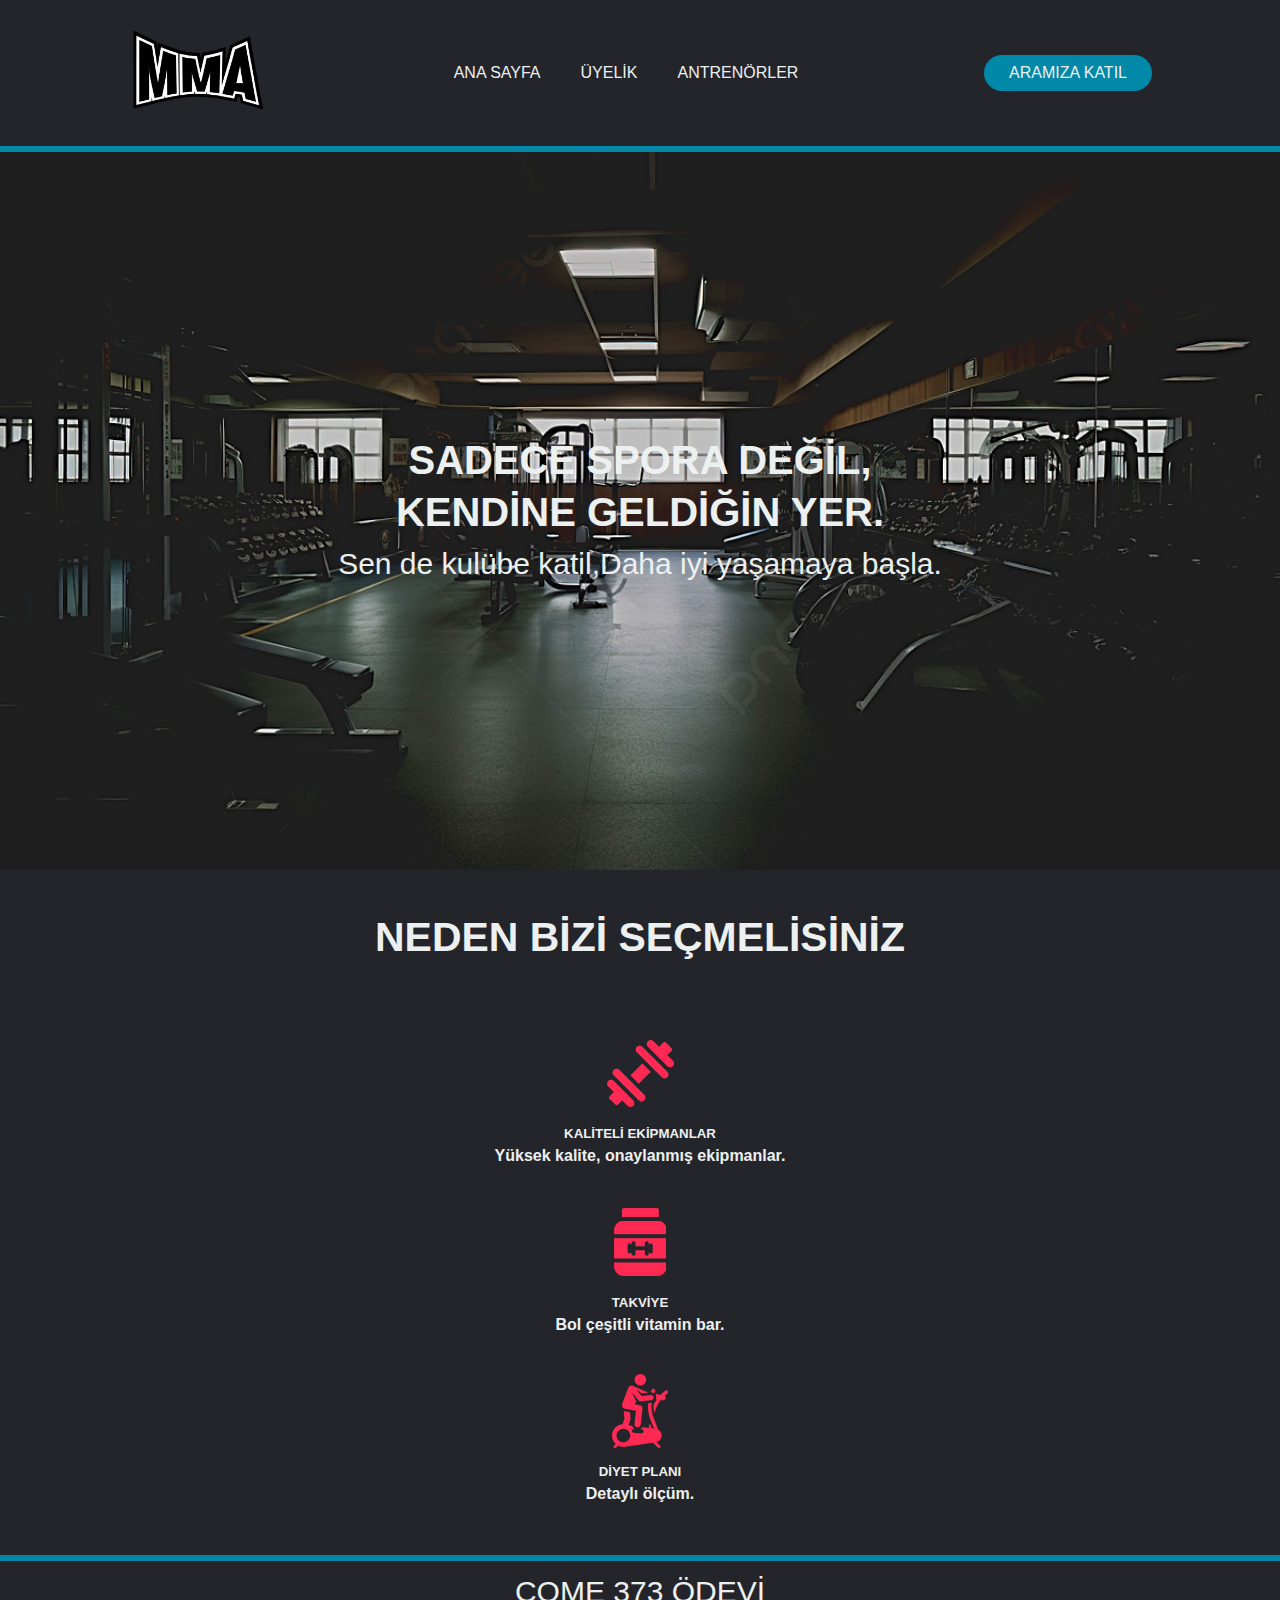
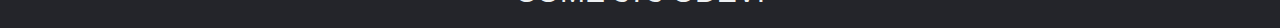
<file: ödev son/index.html>
<!DOCTYPE html>
<head>
<meta charset="utf-8">
<meta http-equiv="X-UA-Compatible" content="IE=edge">
<title> ANASAYFA | MMA </title> 
<meta name="description" content="">
<meta name="viewport" content="width=device-width, initial-scale=1.0">
<link rel="stylesheet" href="css/styles.css">
</head>
    <body>
        <header>
         <a href = 'index.html'><img class="logo" src="mma_PNG50.png" alt="logo"></a>
            <nav>
                <ul class="nav_links">
                    <li><a href='index.html'>ANA SAYFA</a> </li>
                    <li><a href='UYELIK.html'>ÜYELİK</a> </li>
                    <li><a href='antrenörler.html'>ANTRENÖRLER</a> </li>
                </ul>
            </nav>
            <a class="cta" href="aramızakatil.html"><button>ARAMIZA KATIL</button></a>
        </header>

<div class="container">

    <img src="images/slider1.jpg" alt="gym" style="width:100%" >


<div class="centered">
    <h1>SADECE SPORA DEĞİL,</h1>
    <h2>KENDİNE GELDİĞİN YER.</h2>
    <p1>Sen de kulübe katil,Daha iyi yaşamaya başla.</p1>
</div>
</div>


    <section class="nbs_section">
        <div class="container">
          <div class="heading_container">
            <h3>
              NEDEN BİZİ SEÇMELİSİNİZ
            </h3>
          </div>
    
          <div class="nbs_container ">
            <div class="row">
              <div class="nbs">
                <div class="box">
                  <div class="img-box">
                    <img src="images/nbs1.png" alt="">
                  </div>
                  <div class="detail-box">
                    <h5>
                      KALİTELİ EKİPMANLAR
                    </h5>
                    <p>
                      Yüksek kalite, onaylanmış ekipmanlar.
                    </p>
                  </div>
                </div>
              </div>
              <div class="nbs">
                <div class="box">
                  <div class="img-box">
                    <img src="images/nbs3.png" alt="">
                  </div>
                  <div class="detail-box">
                    <h5>
                       TAKVİYE
                    </h5>
                    <p>
                      Bol çeşitli vitamin bar.
                    </p>
                  </div>
                </div>
              </div>
              <div class="nbs">
                <div class="box">
                  <div class="img-box">
                    <img src="images/nbs2.png" alt="">
                  </div>
                  <div class="detail-box">
                    <h5>
                      DİYET PLANI
                    </h5>
                    <p>
                      Detaylı ölçüm.
                    </p>
                  </div>
                </div>
              </div>
            </div>
          </div>
        </div>
      </section>
    
        <footer>
            <p2>COME 373 ÖDEVİ</p2>
        </footer>

    </body>
</html>
</file>
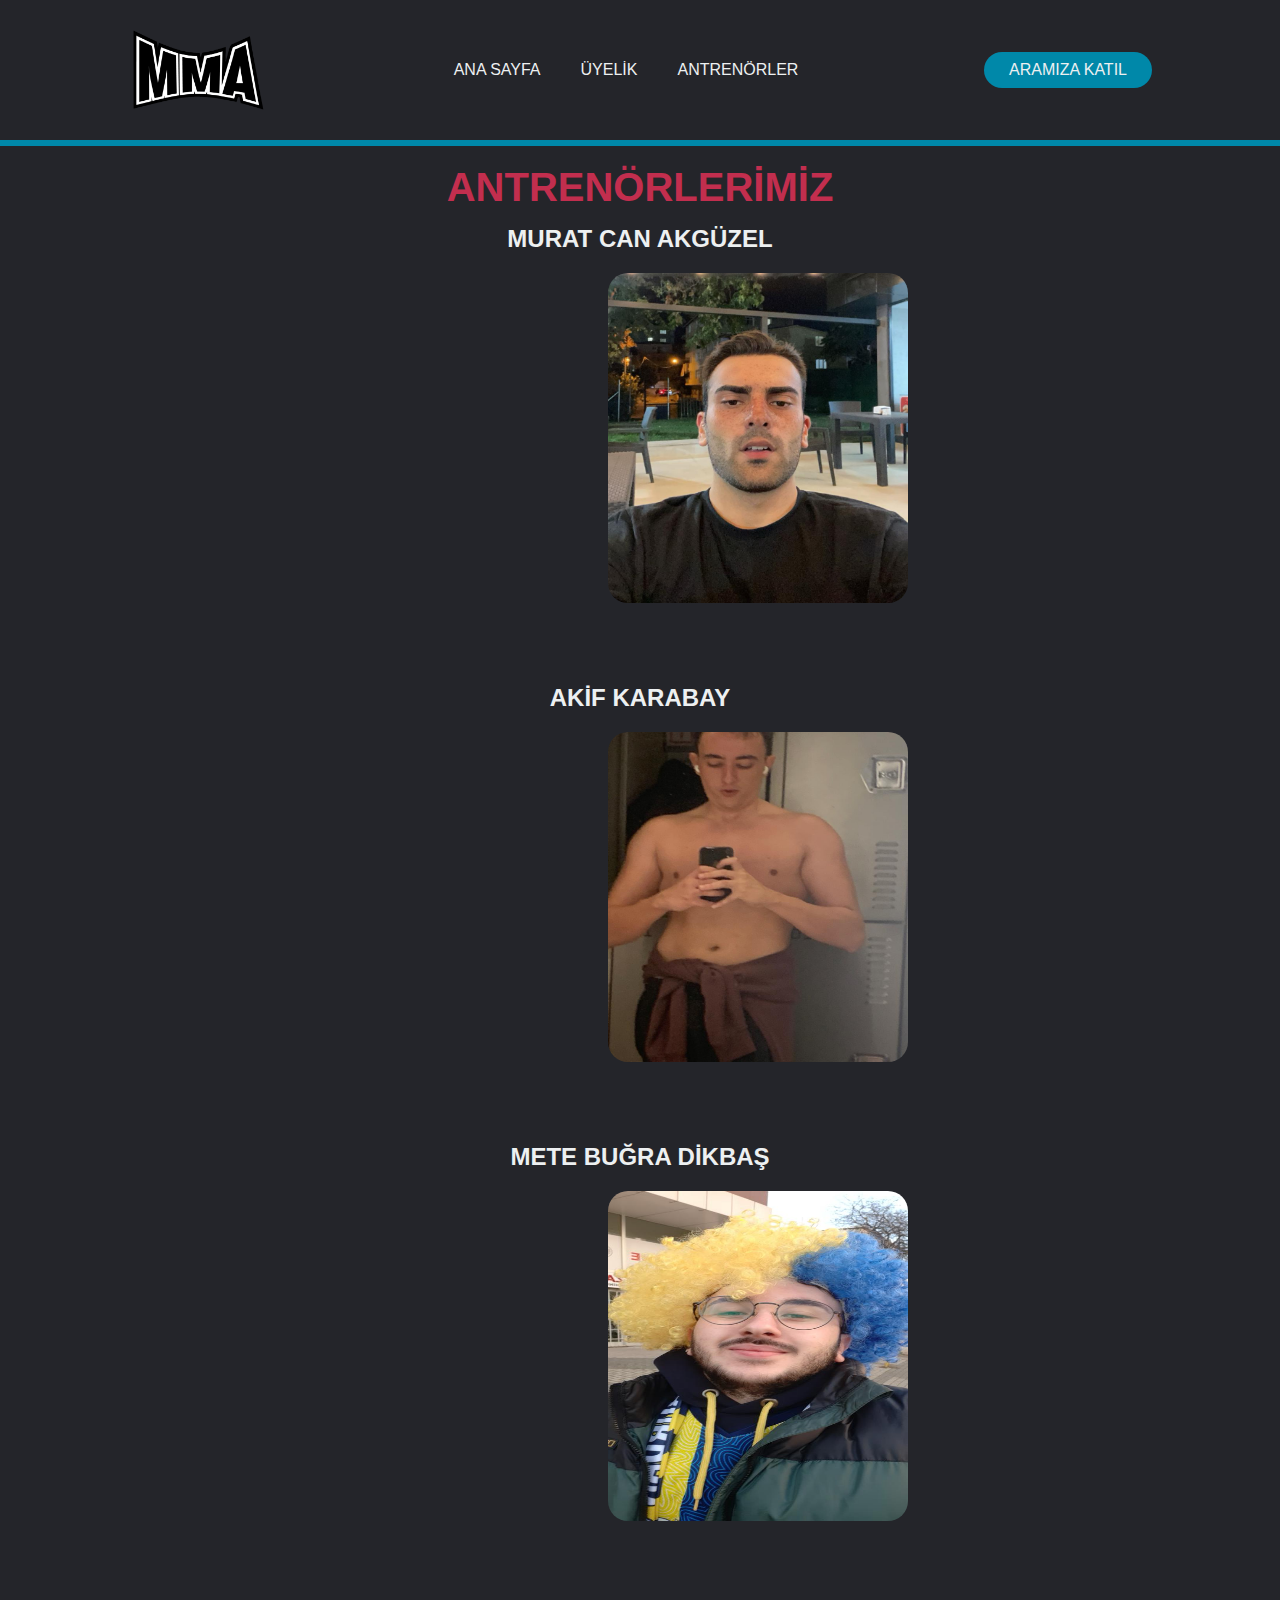
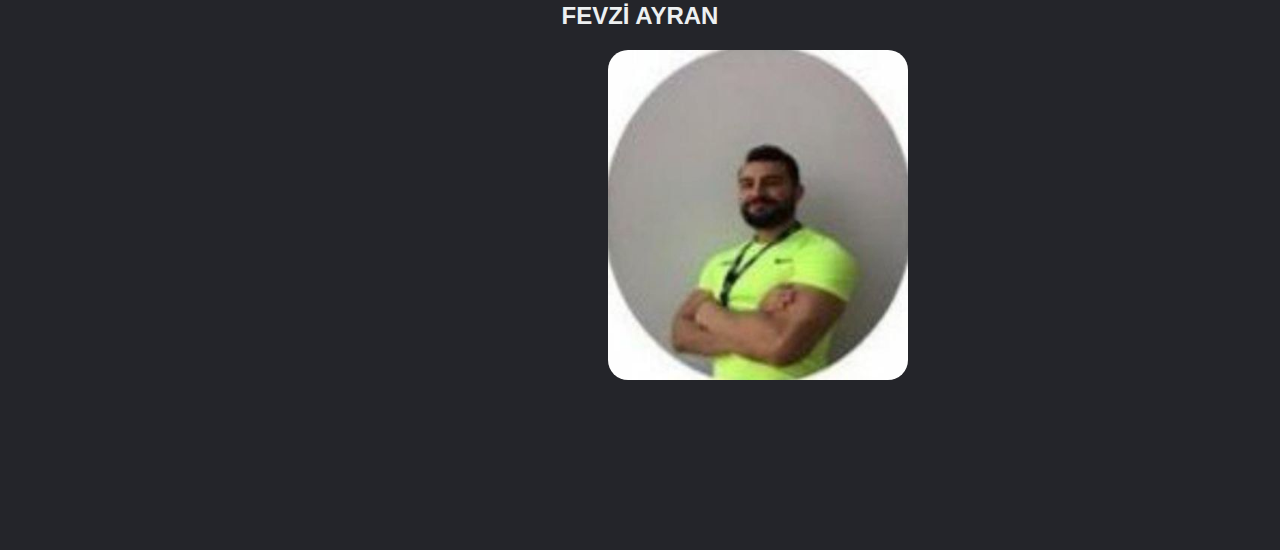
<file: ödev son/antrenörler.html>
<html>
    <head>
        <meta charset="utf-8">
        <meta http-equiv="X-UA-Compatible" content="IE=edge">
        <title> ANASAYFA | MMA </title> 
        <meta name="description" content="">
        <meta name="viewport" content="width=device-width, initial-scale=1.0">
        <link rel="stylesheet" href="css/styles.css">
        <link rel="stylesheet" href="css/antrenör.css">
        </head>

        <body>
            <header>
              <a href = 'index.html'><img class="logo" src="mma_PNG50.png" alt="logo"></a>
                <nav>
                    <ul class="nav_links">
                        <li><a href='index.html'>ANA SAYFA</a> </li>
                        <li><a href='UYELIK.html'>ÜYELİK</a> </li>
                        <li><a href='antrenörler.html'>ANTRENÖRLER</a> </li>
                    </ul>
                </nav>
                <a class="cta" href="aramızakatil.html"><button>ARAMIZA KATIL</button></a>
            </header>


            <section class="trainer_section layout_padding">
                <div class="container">
                  <div class="heading_container">
                    <h2>
                      ANTRENÖRLERİMİZ
                    </h2>
                  </div>
                  <div class="row">
                    <div class="col-lg-4 col-md-6 mx-auto">
                      <div class="box">
                        <div class="name">
                          <h5>
                            MURAT CAN AKGÜZEL
                          </h5>
                        </div>
                        <div class="img-box">
                          <img src="images/muratcan.jpg" alt="">
                        </div>
                      </div>
                    </div>
                    <div class="col-lg-4 col-md-6 mx-auto">
                      <div class="box">
                        <div class="name">
                          <h5>
                            AKİF KARABAY
                          </h5>
                        </div>
                        <div class="img-box">
                          <img src="images/akifko.jpg" alt="">
                        </div>
                      </div>
                    </div>
                    <div class="col-lg-4 col-md-6 mx-auto">
                      <div class="box">
                        <div class="name">
                          <h5>
                            METE BUĞRA DİKBAŞ
                          </h5>
                        </div>
                        <div class="img-box">
                          <img src="images/bg1.jpg" alt="">
                        </div>
                      </div>
                    </div>
                    <div class="col-lg-4 col-md-6 mx-auto">
                        <div class="box">
                          <div class="name">
                            <h5>
                              FEVZİ AYRAN
                            </h5>
                          </div>
                          <div class="img-box">
                            <img src="images/fevzi.jpg" alt="">
                          </div>
                        </div>
                      </div>
                  </div>
                </div>
              </section>
            

















</body>
</html>
</file>
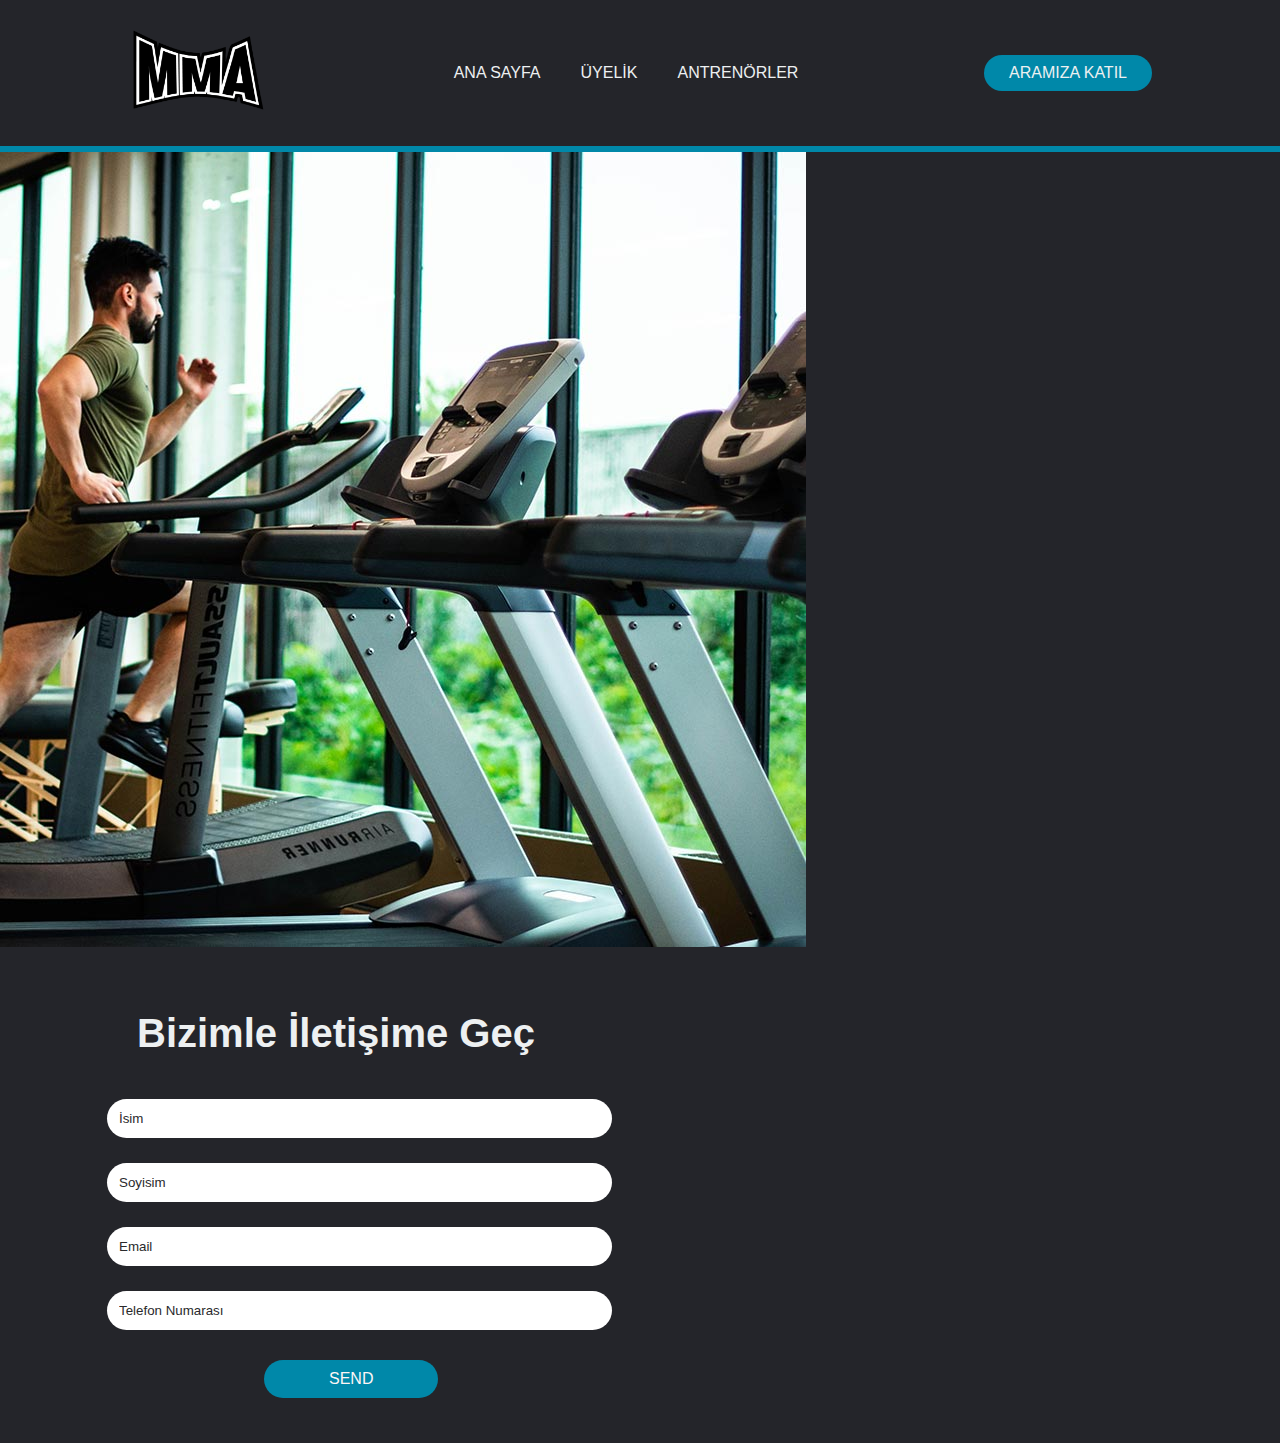
<file: ödev son/aramızakatil.html>
<!DOCTYPE html>
<head>
<meta charset="utf-8">
<meta http-equiv="X-UA-Compatible" content="IE=edge">
<title> ARAMIZA KATIL | MMA </title> 
<meta name="description" content="">
<meta name="viewport" content="width=device-width, initial-scale=1.0">
<link rel="stylesheet" href="css/styles.css">
<link rel="stylesheet" href="css/aramizakatıl.css">
</head>
    <body>
        <header>
          <a href = 'index.html'><img class="logo" src="mma_PNG50.png" alt="logo"></a>
            <nav>
                <ul class="nav_links">
                    <li><a href='index.html'>ANA SAYFA</a> </li>
                    <li><a href='uyelik.html'>ÜYELİK</a> </li>
                    <li><a href='antrenörler.html'>ANTRENÖRLER</a> </li>
                </ul>
            </nav>
            <a class="cta" href="aramızakatil.html"><button>ARAMIZA KATIL</button></a>
        </header>

        <section class="big_section ">
            <div class="container-fluid">
              <div class="row">
                <div class="col-md-6 px-0">
                  <div class="img-box">
                    <img src="images/contact-img.jpg" alt="">
                  </div>
                </div>
                <div class="col-lg-5 col-md-6">
                  <div class="form_container">
                    <div class="heading_container">
                      <h2>
                       Bizimle İletişime Geç
                      </h2>
                    </div>
                    <form action="">
                      <div>
                        <input type="text" placeholder="İsim" />
                      </div>
                      <div>
                        <input type="text" placeholder="Soyisim" />
                      </div>
                      <div>
                        <input type="email" placeholder="Email" />
                      </div>
                      <div>
                        <input type="text" placeholder="Telefon Numarası" />
                      </div>
                      <div class="d-flex ">
                        <button>
                          Send
                        </button>
                      </div>
                    </form>
                  </div>
                </div>
              </div>
            </div>
          </section>

    </body>
        </html>
</file>
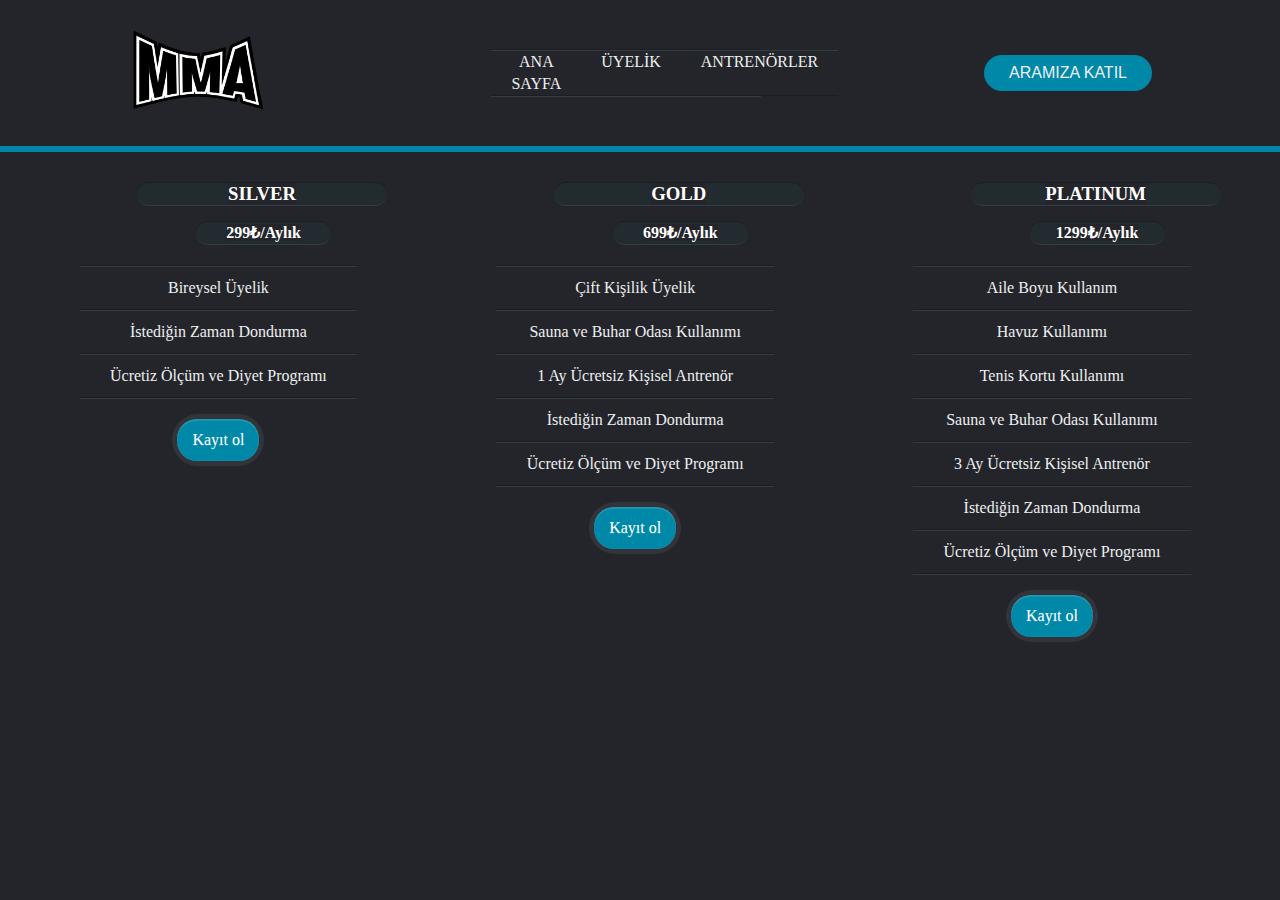
<file: ödev son/UYELIK.html>
<!DOCTYPE html>
<head>
<meta charset="utf-8">
<meta http-equiv="X-UA-Compatible" content="IE=edge">
<title> ÜYELİK | MMA </title> 
<meta name="description" content="">
<meta name="viewport" content="width=device-width, initial-scale=1.0">
<link rel="stylesheet" href="css/uyelik.css">
<link rel="stylesheet" href="css/styles.css">
<link rel="stylesheet" href="css/aramizakatıl.css">
</head>
<body>
  <header>
    <a href = 'index.html'><img class="logo" src="mma_PNG50.png" alt="logo"></a>
       <nav>
           <ul class="nav_links">
               <li><a href='index.html'>ANA SAYFA</a> </li>
               <li><a href='UYELIK.html'>ÜYELİK</a> </li>
               <li><a href='antrenörler.html'>ANTRENÖRLER</a> </li>
           </ul>
       </nav>
       <a class="cta" href="aramızakatil.html"><button>ARAMIZA KATIL</button></a>
   </header>  

   <div class="services">
    <section class="pricecol">
   
    <h3><strong>SILVER</strong></h3>
    <h4><strong>299₺/Aylık</strong></h4>
    <ul>
    <li>Bireysel Üyelik</li>
    <li>İstediğin Zaman Dondurma</li>
    <li>Ücretiz Ölçüm ve Diyet Programı</li>
    </ul>
    <p>
    <a class="button"><span>Kayıt ol</span></a>
    </p>
    </section>
    
    <section class="pricecol">
   
    <h3><Strong>GOLD</strong></h3>
    <h4><strong>699₺/Aylık</strong></h4>
    <ul>
    <li>Çift Kişilik Üyelik</li>
    <li>Sauna ve Buhar Odası Kullanımı</li>
    <li>1 Ay Ücretsiz Kişisel Antrenör</li>
    <li>İstediğin Zaman Dondurma</li>
    <li>Ücretiz Ölçüm ve Diyet Programı</li>
    </ul>
    <p>
    <a class="button"><span>Kayıt ol</span></a>
    </p>
    </section>
    
    <section class="pricecol">
   
    <h3><Strong>PLATINUM</strong></h3>
    <h4><strong>1299₺/Aylık</strong></h4>
    <ul>
    <li>Aile Boyu Kullanım</li>
    <li>Havuz Kullanımı</li>
    <li>Tenis Kortu Kullanımı</li>
    <li>Sauna ve Buhar Odası Kullanımı</li>
    <li>3 Ay Ücretsiz Kişisel Antrenör</li>
    <li>İstediğin Zaman Dondurma</li>
    <li>Ücretiz Ölçüm ve Diyet Programı</li>
    </ul>
    <p>
    <a class="button"><span>Kayıt ol</span></a>
    </p>
    </section>
    </div>
          </body>
 </html>
</file>
<file: ödev son/css/styles.css>
* {
    box-sizing: border-box;
    margin: 0;
    padding: 0;
    background-color: #24252a;
}

body {
    background: #fff;
    font-family: 'Open Sans', sans-serif;
    color:#4e4e4e;
    line-height: 22px;
  }

li, a, button{
font-weight: 500;
font-size: 16px;
color: #edf0f1;
text-decoration: none;
}

header{
display: flex;
justify-content: space-between;
align-items: center;
padding: 30px 10%;
border-bottom: 6px solid rgb(0, 136, 169);
}

.logo{
    width: 140px;
    
    cursor:pointer;
}

.nav_links{
    list-style:none;
    display: flex;
}

.nav_links li {
    display:inline-block;
    padding: 0px 20px;
}

.nav_links li a {
    transition: all 0.3s ease 0s;
}

.nav_links li a:hover {
    color: #0088a9
}

button{
    padding: 9px 25px;
    background-color: rgba(0, 136, 169, 1);
    border: none;
    border-radius: 50px;
    cursor:pointer;
    transition: all 0.3s ease 0s;
}

button:hover{
    background-color: rgba(5, 200, 249, 0.8);
}

footer{
    font-family: "Montserrat", sans-serif;
    font-weight: 500;
    font-size: 16px;
    padding:20px;
    color: #edf0f1;
    text-align:center;
    border-top: 6px solid rgb(0, 136, 169);
}


.container{
    position: relative;
    text-align:center;
}

.centered{
    position: absolute;
    top: 50%;
    left: 50%;
    transform: translate(-50%, -50%);
    background-color: rgba(255, 255, 255, 0.0)
}

h1{
    font-weight: bold;
    font-size: 40px;
    color: #edf0f1;
    background-color: transparent;
}

h2{ 
    font-weight: bold;
    font-size: 40px;
    color: #edf0f1; 
   padding:30px;
   background-color: transparent;
}

p1{
    font-size: 30px;
    color: #edf0f1;
    padding-top:50px;
    background-color: transparent;
}

p2{
    font-size: 30px;
    color: #edf0f1;
    text-align: center;
}

  .nbs_section .nbs_container {
    padding-top: 50px;
    padding-bottom: 50px;
  }
  
  .nbs_section .nbs_container .box {
    display: flex;
    flex-direction: column;
    align-items: center;
    text-align: center;
    margin: 25px 10px 0 10px;
  }
  
  .nbs_section .nbs_container .box .img-box {
    height: 100px;
    display: flex;
    align-items: center;
    justify-content: center;
  }
  
  .nbs_section .nbs_container .box .img-box img {
    max-width: 100%;
  }
  
  .nbs_section .nbs_container .box .detail-box{
    font-weight: bold;
    color:#edf0f1;
  }

  .nbs_section .heading_container{
    font-weight:bold;
    font-size: 35px;
    padding-top:50px;
    color:#edf0f1;
  }
</file>
<file: ödev son/css/antrenör.css>
.box .img-box{
    width:500px;
    height:500px;
    display: flex;
}
.img-box{
   margin-left: 608px;
   margin-bottom: -86px;
   margin-top: 23px;
}
.img-box img{
    border-radius: 20px;
    width:300px;
    height: 330px;
}
h5{
    color: #edf0f1;
    font-weight: 600;
    font-size: 24px;
}

h2{
    color: #c22e4e;
}
</file>
<file: ödev son/css/aramizakatıl.css>
.big_section {
  position: relative;
  background-color: #24252a;
  color: #ffffff;
  }
  
  .big_section .img-box img {
    float: left;
    align-items: left;
  }
  
  .big_section .form_container {
    float: left;  
    padding: 45px 0px 45px 107px;
  }
  
  .big_section input {
    border-radius: 100px;
    width: 505px;
    border: none;
    background-color: #ffffff;
    outline: none;
    color: #000000;
    margin-top: 25px;
    padding: 12px;
  }
  
  .big_section input::placeholder {
    color: #2a2a2c;
  }
  
  .big_section input.message-box {
    padding: 45px 12px;
  }
  
  .big_section button {
    padding: 10px 65px;
    outline: none;
    border: none;
    color: #fdf6f6; 
    background: rgb(0, 136, 169);
    margin-top: 30px;
    margin-left: 157px;
    text-transform: uppercase;
  }
</file>
<file: ödev son/css/uyelik.css>
.services
{

overflow:auto;
margin:0 auto;
background-color: #24252a;
}
.pricecol
{
  width:31%;
background:#24252a;
min-height:30%;
border-radius:10px;
position:relative;
padding:30px 0px;
text-align:center;
font-family:verdana;
float:left;
margin-left:20px;
}

h3
{
text-align:center;
background:rgb(34, 43, 47);
text-align:center;
border-top:1px solid rgb(25, 31, 34);
border-bottom:1px solid rgb(51, 60, 64);
color:#fff;
border-radius: 25px;
width: 250px;
margin-left: 117px;
margin-bottom: 15px;
}
h3 span
{
border-top:1px solid rgb(51, 60, 64);
border-bottom:1px solid  rgb(25, 31, 34);
display:block;
padding: 10px 0px;
font-family:verdana;
font-size:20px;
}

h4
{
text-align:center;
background:rgb(34, 43, 47);
text-align:center;
border-top:1px solid rgb(25, 31, 34);
border-bottom:1px solid rgb(51, 60, 64);
color:#fff;
border-radius: 25px;
width: 135px;
margin-left: 176px;
margin-bottom: 20px;
}
h4 span
{
border-top:1px solid rgb(51, 60, 64);
border-bottom:1px solid  rgb(25, 31, 34);
display:block;
padding: 10px 0px;
font-family:verdana;
font-size:20px;
}
.button
{
border-radius:34px;
border:5px solid rgba(255, 255, 255, 0.07);
color:rgb(255, 255, 255);
font-size:16px;
margin-top:15px;
text-shadow: 0px 1px 0px rgba(255, 255, 255, 0.15);
cursor:pointer;
display:inline-block;
}
.button span
{
display:inline-block;
padding:10px 15px;
background: none repeat scroll 0% 0% rgb(0, 136, 169);
border-radius:20px;
box-shadow: 0px 0px 1px rgba(255, 255, 255, 0.3) inset, 0px 2px 0px rgba(255, 255, 255, 

0.1) inset;
}
ul
{
list-style-type:none;
padding:0px;
color:#fff;
font-family:verdana;
font-size:14px;
margin:0 auto;
text-align:center;
width:70%;
color:rgb(165, 174, 178);
border-bottom:1px solid rgb(51, 60, 64);
border-top:1px solid rgb(25, 31, 34);
}
li
{
padding:10px 0px;
border-top:1px solid rgb(51, 60, 64);
border-bottom:1px solid rgb(25, 31, 34);
}

.nav li{
  padding: 20px 0px;
}
</file>
